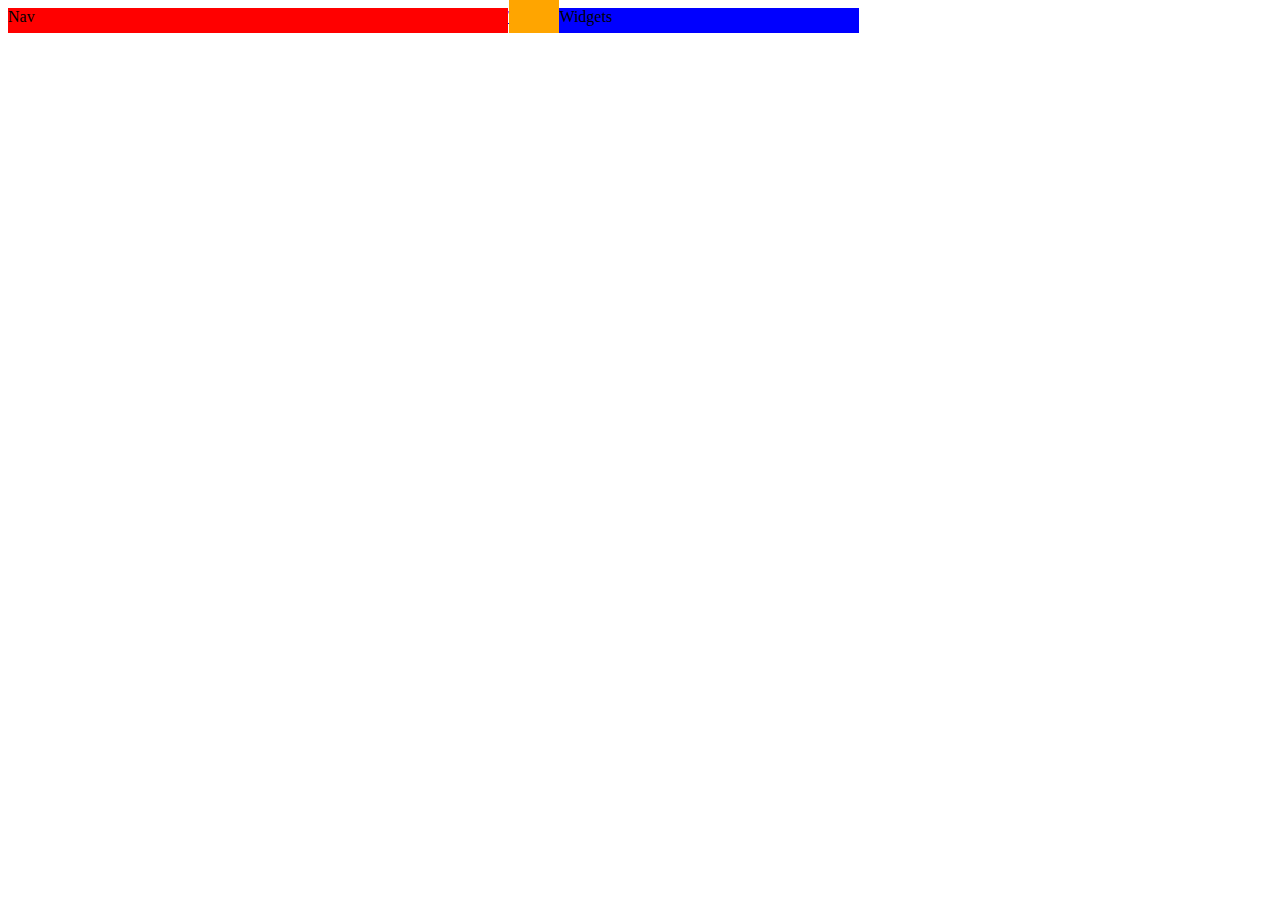
<file: index.html>
<!DOCTYPE html>
<html>
  <head>
    <style>
      .flex{
        display: flex;
      }
      .nav{
        width: 500px;
        background: red;
      }
      .nav a{
        width: 100%;
        display: flex;
      }
      .widgets{
        width: 300px;
        background: blue;
      }
      .content{
        background: purple;
      }
      .square{
        width: 50px;
        height: 50px;
        background: orange;
        margin-left: -25px;
        left: 50%;
        top: 50%;
        margin-top: -25px;
      }
    </style>
  </head>
  <body>
    <div class ="flex">
      <div class="nav">Nav</div>
        <a href="#">Test</a>
      <div class="content">
        <div class="square"></div>
      </div>
      <div class="widgets">Widgets</div>
    </div>
  </body>
</html>
</file>
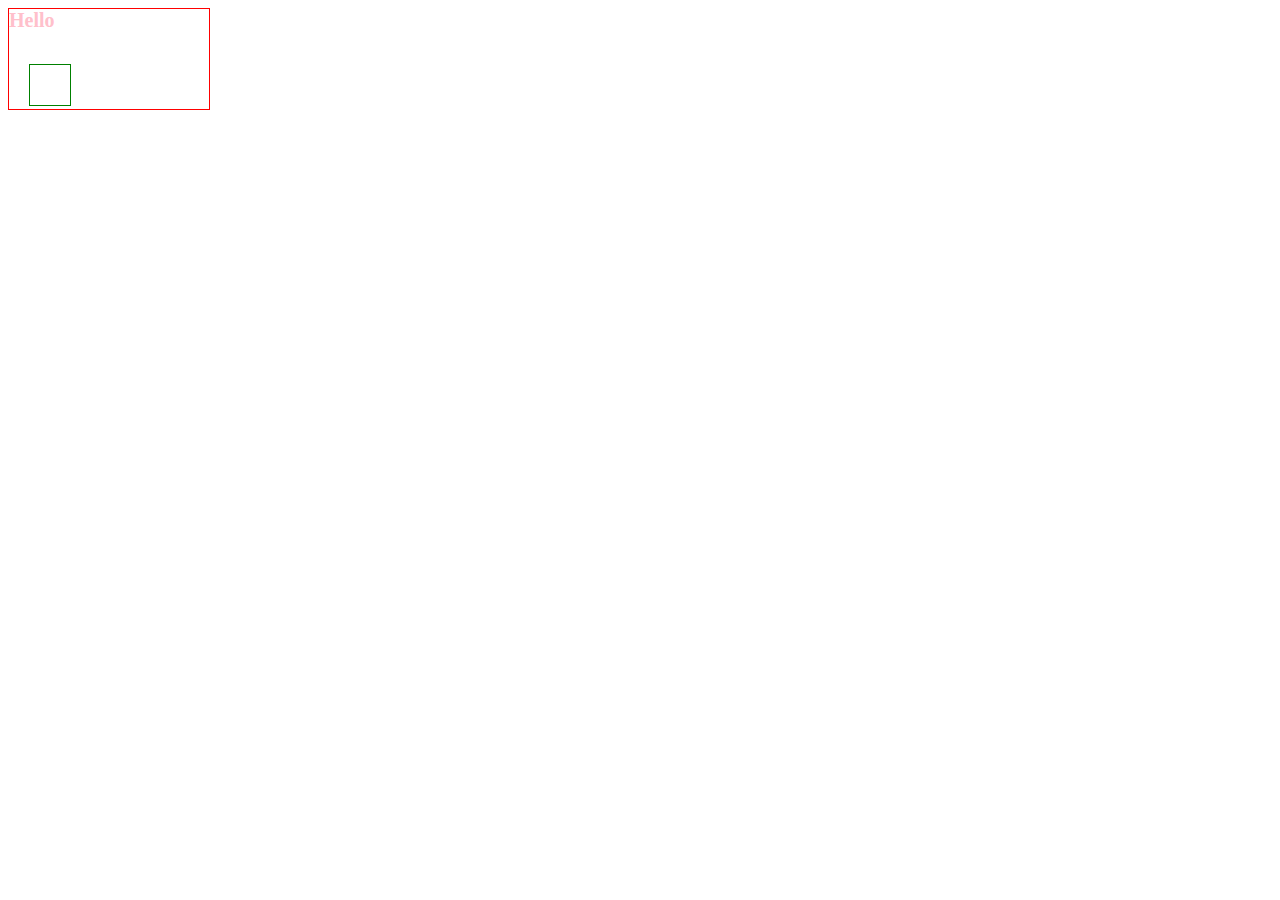
<file: class_3_16.html>
<html>
  <head>
    <style>
    .container{
      border-width: 1px;
      border-color: red;
      height: 100px;
      border-style: solid;
      width: 200px;
      position: relative;
    }
    /*.container_stuff{
      top: 25%;
      height: 50%;
      position: relative;
    }*/
    .green_box{
      border-width: 1px;
      top: 55px;
      border-color: green;
      height: 40px;
      border-style: solid;
      width: 40px;
      margin-left: 20px;
      position: absolute;
      display: inline-block;
    }
    .container_text{
      color: pink;
      position: absolute;;
      margin-left: 0px;
      margin-top: 0px;
      font-weight: bold;
      font-size: 20;
      display: inline-block;
    }


    </style>
  </head>
  <body>
    <div class="container">
      <div class="green_box"></div>
      <p class="container_text">Hello</p>
    </div>

  </body>




</html>
</file>
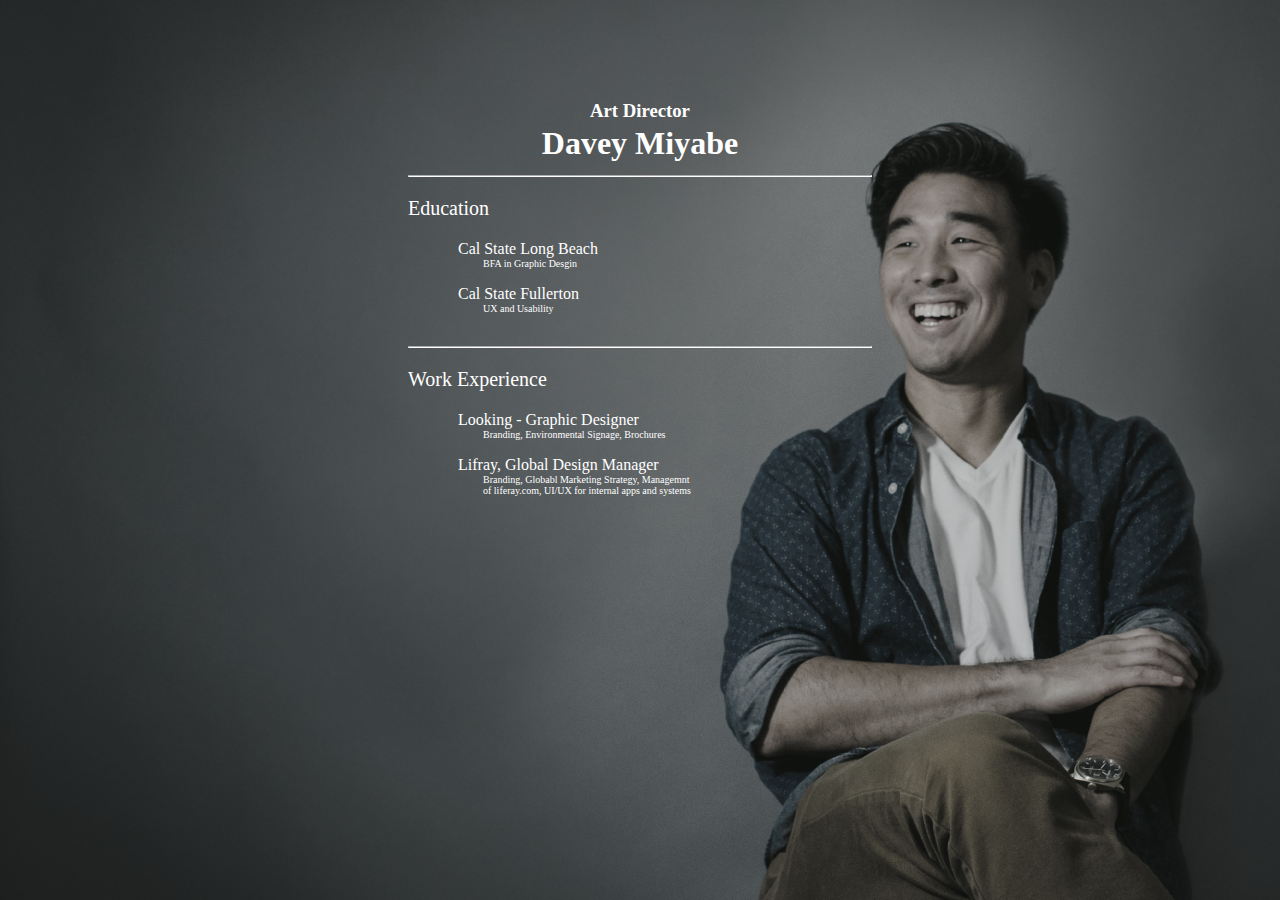
<file: davey.html>
<html>
  <head>
    <link rel="stylesheet" type="text/css" href="style.css">
  </head>

  <body background="bgimage.png">
    <h3 class="header">Art Director</h3>
    <h1 class="header2">Davey Miyabe</h1>
    <hr class="hr">
    <p class="header3">Education</p>
    <p class="bullet">Cal State Long Beach</p>
    <p class="tab_bullet">BFA in Graphic Desgin</p>
    <p class="bullet">Cal State Fullerton</p>
    <p class="tab_bullet">UX and Usability</p>
    <hr class="hr">
    <p class="header3">Work Experience</p>
    <p class="bullet">Looking - Graphic Designer</p>
    <p class="tab_bullet">Branding, Environmental Signage, Brochures</p>
    <p class="bullet">Lifray, Global Design Manager</p>
    <p class="tab_bullet">Branding, Globabl Marketing Strategy, Managemnt <br>
      of liferay.com, UI/UX for internal apps and systems</p>
  </body>
</html>
</file>
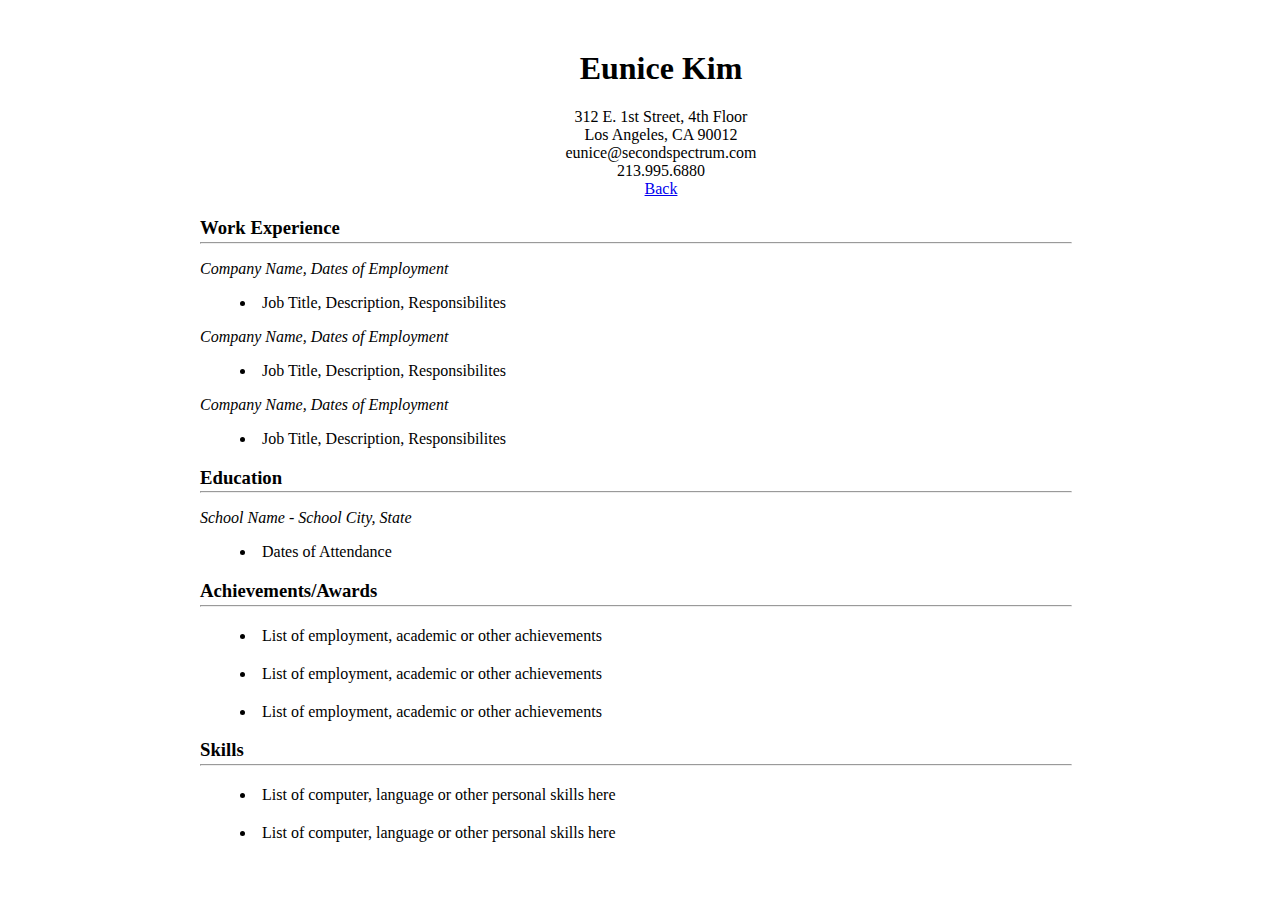
<file: resume.html>
<html>
  <head>
    <style>
      .header3{
        font-weight: 900;
      }
      .header2{
        text-align: center;
        margin-left: -150px;
      }
      .header{
        margin-top: 50px;
        text-align: center;
        margin-left: -150px;
      }
      .hr{
        padding: 0px;
        margin: 0px;
        margin-right:200px;
        margin-left:0px;
        margin-top:-1em;
      }
      .top_list{
        font-style: italic;
      }
      .list{
        margin-left: 40px;
      }
      .list2{
        margin-left: 40px;
        margin-top: 20px;
      }
    </style>
  </head>
  <body style="margin-left: 200px; text-face: helvetica">
    <h1 class="header">Eunice Kim</h1>
    <p class="header2">312 E. 1st Street, 4th Floor<br>Los Angeles, CA 90012
      <br>eunice@secondspectrum.com<br>213.995.6880<br><a href="index.html">Back</a></p>

    <h3 class="header3">Work Experience</h3>
    <hr class="hr">
    <p class="top_list">Company Name, Dates of Employment</p>
      <li class="list">Job Title, Description, Responsibilites</li>
    <p class="top_list">Company Name, Dates of Employment</p>
      <li class="list">Job Title, Description, Responsibilites</li>
    <p class="top_list">Company Name, Dates of Employment</p>
      <li class="list">Job Title, Description, Responsibilites</li>

    <h3 class="header3">Education</h3>
    <hr class="hr">
    <p class="top_list">School Name - School City, State</p>
      <li class="list">Dates of Attendance</li>

    <h3 class="header3">Achievements/Awards</h3>
    <hr class="hr">
    <li class="list2">List of employment, academic or other achievements</li>
    <li class="list2">List of employment, academic or other achievements</li>
    <li class="list2">List of employment, academic or other achievements</li>

    <h3 class="header3">Skills</h3>
    <hr class="hr">
    <li class="list2">List of computer, language or other personal skills here</li>
    <li class="list2">List of computer, language or other personal skills here</li>
  </body>
</html>












<!--
<html>
  <head>
    <style>
      .boys{
        color: red;
      }
      .girls{
        color: blue;
      }
      .header{
        font-size: 30;
      }
    </style>
  </head>

  <body>
    <h1>Who runs the World?</h1>
    <table>
      <tr>
        <td class="boys header">Boys</td>
        <td class="girls header">Girls</td>
      </tr>
        <tr><td class="boys">Cory</td></tr>
        <tr><td class="girls">Tyra</td></tr>
        <tr><td class="boys">Drew</td></tr>
    </table>
  </body>
</html>
-->


<!--
      <td>Boys</td>
      <td>Girls</td>
      <tr>
        <li>


    <ul class="employees">
      <li>Davey</li>
      <li>Cory</li>
      <li>Phil</li>
    </ul>

    <ul>
      <li>Cat</li>
      <li>Dog</li>
    </ul>
  </body>
</html>
-->




<!--
<style>
  ul{color: blue;}
</style>

<ul>
  <li>Davey</li>
  <li>Cory</li>
  <li>Phil</li>
</ul>
-->
</file>
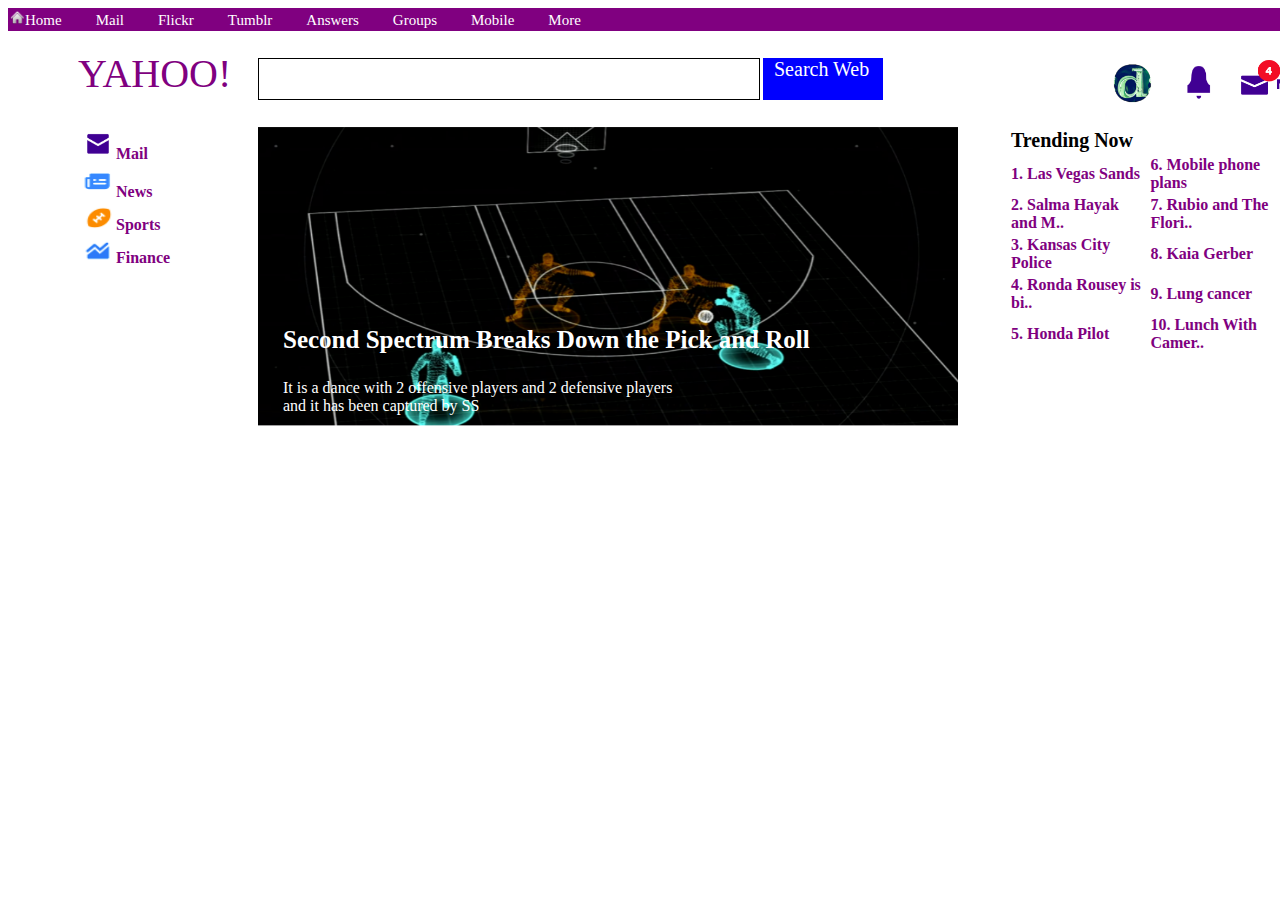
<file: yahoo.html>
<html>
  <head>
    <style>
    .top_box{
      padding: 2px;
      width: 100%;
      margin-top: 0px
      margin-left: 0px;
      margin-right: 0px;
      border: 0px;
      background-color: purple;
      position: absolute;;
    }
    .top_box_content{
      color: white;
      margin-right: 30px;
      font-weight: lighter;
      font-size: 15;
      position: relative;
    }
    .box_left_table{
      margin-left:70px;
      margin-top: 100px;
      position: absolute;
    }
    .box_left_stuff{
      margin-left:0px;
      color: purple;
      margin-bottom: 20px;
      position: relative;
      font-weight: bold;
    }
    .image_top_left{
      position: absolute;
      margin-left: 70px;
      margin-top: 42px;
      font-weight: 1;
      font-size: 40;
      color: purple;
    }
    .search_box{
      border-width: 1px;
      height: 40px;
      border-style: solid;
      margin-left: 250px;
      width: 500px;
      margin-top: 50px;
      position: absolute;
    }
    .search_web{
      background-color: blue;
      height: 42px;
      margin-left: 755px;
      width: 120px;
      margin-top: 50px;
      position: absolute;
    }
    .search_web_text{
      color: white;
      padding-top: 100px;
      margin-left: 11px;
      position: relative;
      font-size: 20;
      vertical-align: middle;
    }
    .d_image{
      margin-left: 1100px;
      width: 50px;
      height: 50px;
      margin-top: 50px;
      position: absolute;
    }
    .bell_image{
      margin-left: 1170px;
      width: 40px;
      height: 40px;
      margin-top: 55px;
      position: absolute;
    }
    .mail_image{
      margin-left: 1220px;
      width: 80px;
      height: 40px;
      margin-top: 50px;
      position: absolute;
    }
    .middle_image{
      height: 300px;
      margin-left: 250px;
      width: 700px;
      margin-top: 100px;
      position: absolute;
    }
    .middle_text{
      position: absolute;;
      color: white;
      margin-left: 275px;
      margin-top: 275px;
    }
    .box_right_table{
      margin-left:1000px;
      margin-top: 100px;
      position: absolute;
    }
    .box_right_stuff_header{
      margin-left:0px;
      color: black;
      margin-bottom: 20px;
      position: relative;
      font-weight: bolder;
      font-size: 20;
    }
    .box_right_stuff{
      margin-left:0px;
      color: purple;
      position: relative;
      font-weight: bold;
    }
    </style>
  </head>
  <body>
  <div class="top_box">
      <a class="top_box_content"><img src="home.png" style="width:15px;height:15px">Home</a>
      <a class="top_box_content">Mail</a>
      <a class="top_box_content">Flickr</a>
      <a class="top_box_content">Tumblr</a>
      <a class="top_box_content">Answers</a>
      <a class="top_box_content">Groups</a>
      <a class="top_box_content">Mobile</a>
      <a class="top_box_content">More</a>
  </div>
  <div class="image_top_left">YAHOO!</div>
  <div class="search_box"></div>
  <div class="search_web">
    <a class="search_web_text">Search Web</a>
  </div>
  <div>
    <img src="d.png" class="d_image">
  </div>
  <div>
    <img src="bell.png" class="bell_image">
  </div>
  <div>
    <a><img src="mail.png" class="mail_image">Mail</a>
    <div class ="box_left_table">
      <table>
        <tr>
          <td class="box_left_stuff"><img src="mail1.png" style="width:35px;height:30px">Mail</td>
        </tr>
        <tr>
          <td class="box_left_stuff"><img src="news.png" style="width:35px;height:30px">News</td>
        </tr>
        <tr>
          <td class="box_left_stuff"><img src="sports.png" style="width:35px;height:25px">Sports</td>
        </tr>
        <tr>
          <td class="box_left_stuff"><img src="finance.png" style="width:35px;height:25px">Finance</td>
        </tr>
      </table>
    </div>
  <div>
    <img src="main.png" class="middle_image">
      <div class="middle_text">
        <p style="font-weight:bold; font-size:25;">Second Spectrum Breaks Down the Pick and Roll</p>
        <p>It is a dance with 2 offensive players and 2 defensive players <br>and it has been captured by SS</p>
      </div>
  </div>
  <div class="box_right_table">
    <table>
      <tr>
        <td class="box_right_stuff_header">Trending Now</td>
      </tr>
      <tr>
        <td class="box_right_stuff">1. Las Vegas Sands</td>
        <td class="box_right_stuff">6. Mobile phone plans</td>
      </tr>
      <tr>
        <td class="box_right_stuff">2. Salma Hayak and M..</td>
        <td class="box_right_stuff">7. Rubio and The Flori..</td>
      </tr>
      <tr>
        <td class="box_right_stuff">3. Kansas City Police</td>
        <td class="box_right_stuff">8. Kaia Gerber</td>
      </tr>
      <tr>
        <td class="box_right_stuff">4. Ronda Rousey is bi..</td>
        <td class="box_right_stuff">9. Lung cancer</td>
      </tr>
      <tr>
        <td class="box_right_stuff">5. Honda Pilot</td>
        <td class="box_right_stuff">10. Lunch With Camer..</td>
      </tr>
  </body>
</html>
</file>
<file: style.css>
.header3{
    margin-left: 400px;
    color: white;
    font-size: 20;
    font-family: tahoma;
  }
  .header2{
    text-align: center;
    color: white;
    line-height: 0;
    font-family: tahoma;
  }
  .header{
    text-align: center;
    color: white;
    margin-top: 100px;
    font-family: tahoma;
  }
  .hr{
    padding: 0px;
    margin: 15px;
    margin-right:400px;
    margin-left:400px;
    margin-top:2em;
    border-color: white;
    font-family: tahoma;
  }
  .bullet{
    margin-left: 450px;
    margin-bottom: 0px;
    color: white;
    font-family: tahoma;
  }
  .tab_bullet{
    margin-left: 475px;
    margin-top: 0px;
    font-size: 10px;
    color: white;
    font-family: tahoma;
  }
</file>
